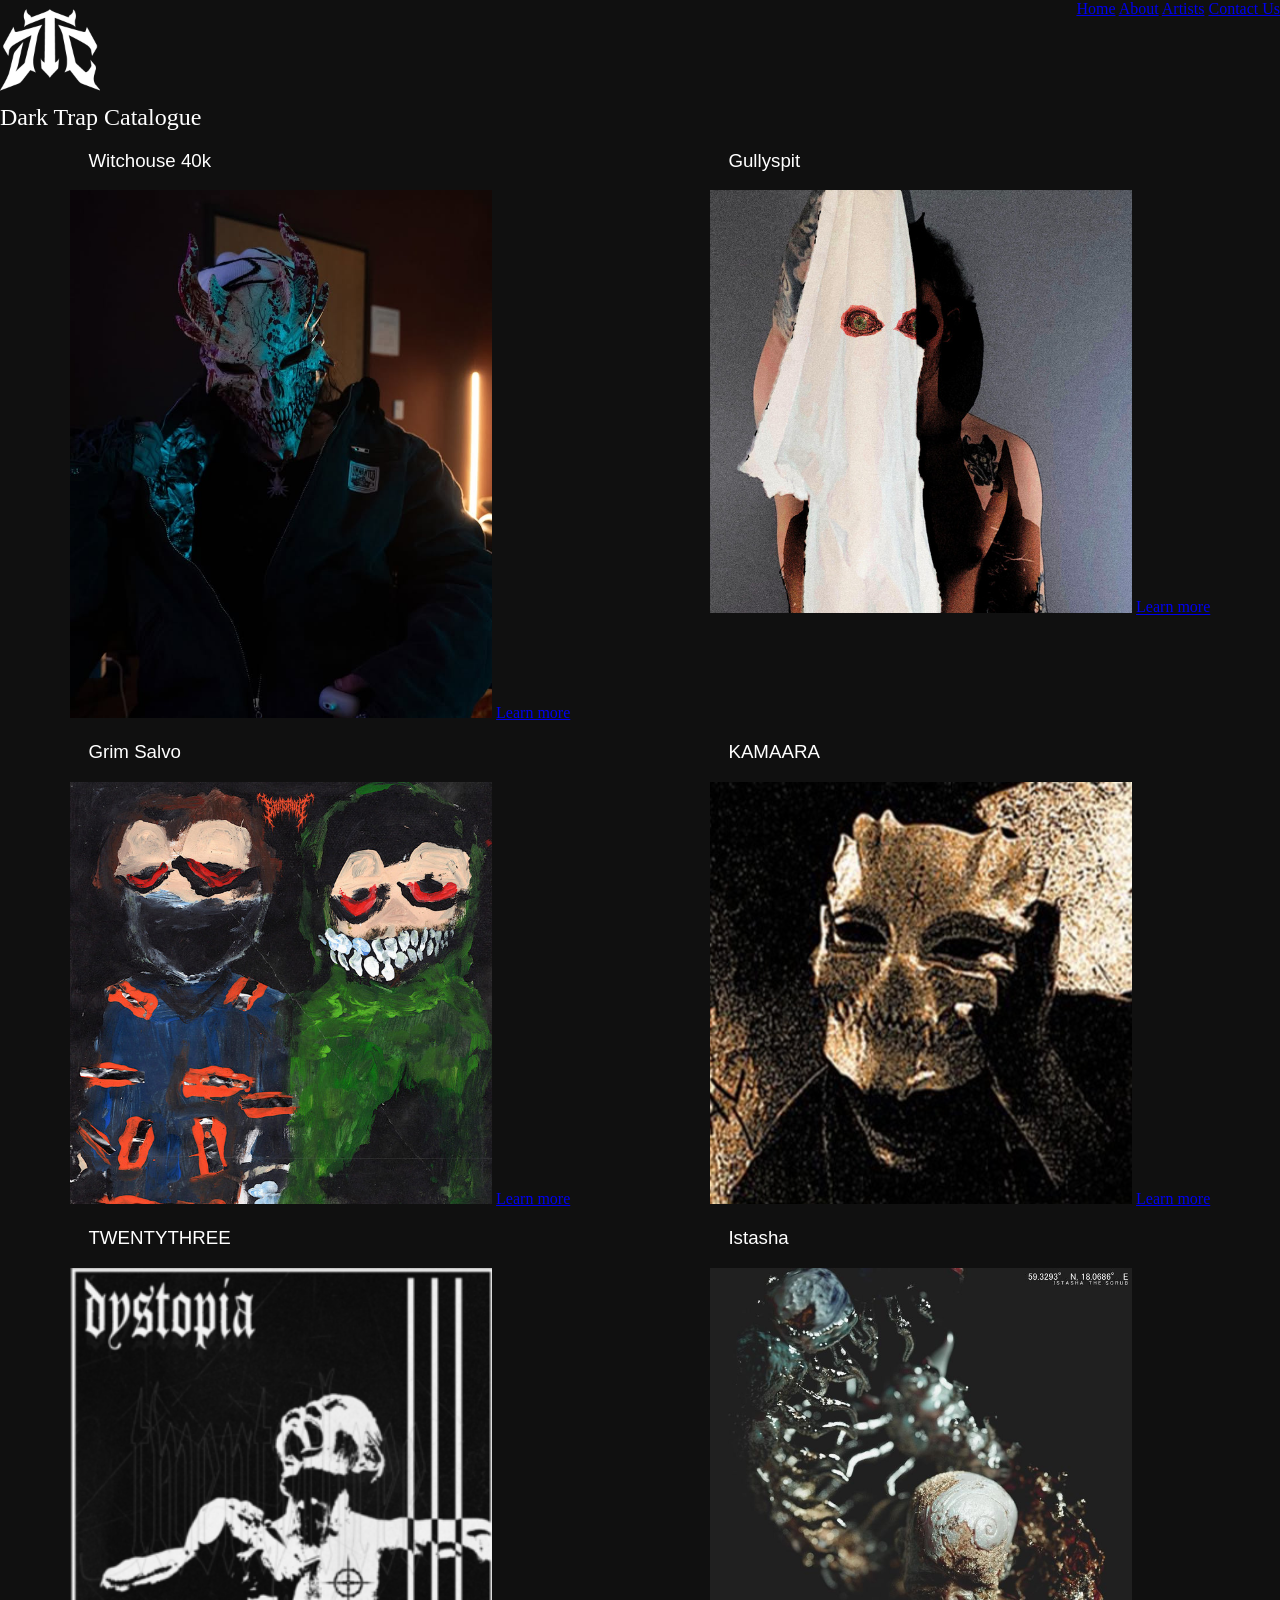
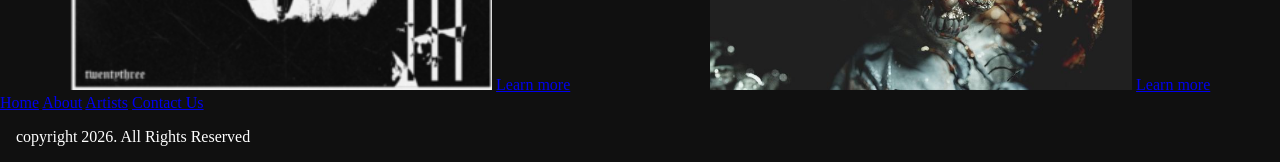
<file: Final/index.html>
<!DOCTYPE html>
<html lang="en">
<head>
    <meta charset="UTF-8">
    <meta name="viewport" content="width=device-width, initial-scale=1.0">
    <title>Dark Trap Catalogue</title>
    <link href="style.css" rel="stylesheet" type="text/css">
</head>
<body>
<header>
    <a href="index.html"><img style="width: 100px; height: auto;" src="../Final/images/DTClogo-8.png"></a>
    <nav>
        <a href="index.html">Home</a>
        <a href="pages/about.html">About</a>
        <a href="pages/artists.html">Artists</a>
        <a href="pages/contact.html">Contact Us</a>
    </nav>
</header>
<main>
<section class="hero">
    <h1>Dark Trap Catalogue</h1>
</section>
<section class="container">
    <section>
        <h3>Witchouse 40k</h3>
        <img src="../Final/images/witchouse40k.jpg">
        <a href="pages/artists.html">Learn more</a>
    </section>
    <section>
        <h3>Gullyspit</h3>
        <img src="../Final/images/gullyspit.jpg">
        <a href="pages/artists.html">Learn more</a>
    </section>
    <section>
        <h3>Grim Salvo</h3>
        <img src="../Final/images/grim_salvo.jpg">
        <a href="pages/artists.html">Learn more</a>
    </section>
    <section>
        <h3>KAMAARA</h3>
        <img src="../Final/images/kamaara.jpg">
        <a href="pages/artists.html">Learn more</a>
    </section>
    <section>
        <h3>TWENTYTHREE</h3>
        <img src="../Final/images/twentythree.png">
        <a href="pages/artists.html">Learn more</a>
    </section>
    <section>
        <h3>Istasha</h3>
        <img src="../Final/images/istasha.jpg">
        <a href="pages/artists.html">Learn more</a>
    </section>
</section>
</main>
<footer>
    <nav>
        <a href="index.html">Home</a>
        <a href="pages/about.html">About</a>
        <a href="pages/artists.html">Artists</a>
        <a href="pages/contact.html">Contact Us</a>
    </nav>
    <p>copyright 2026. All Rights Reserved</p>
</footer>
<script src="script.js"></script>
</body>
</html>
</file>
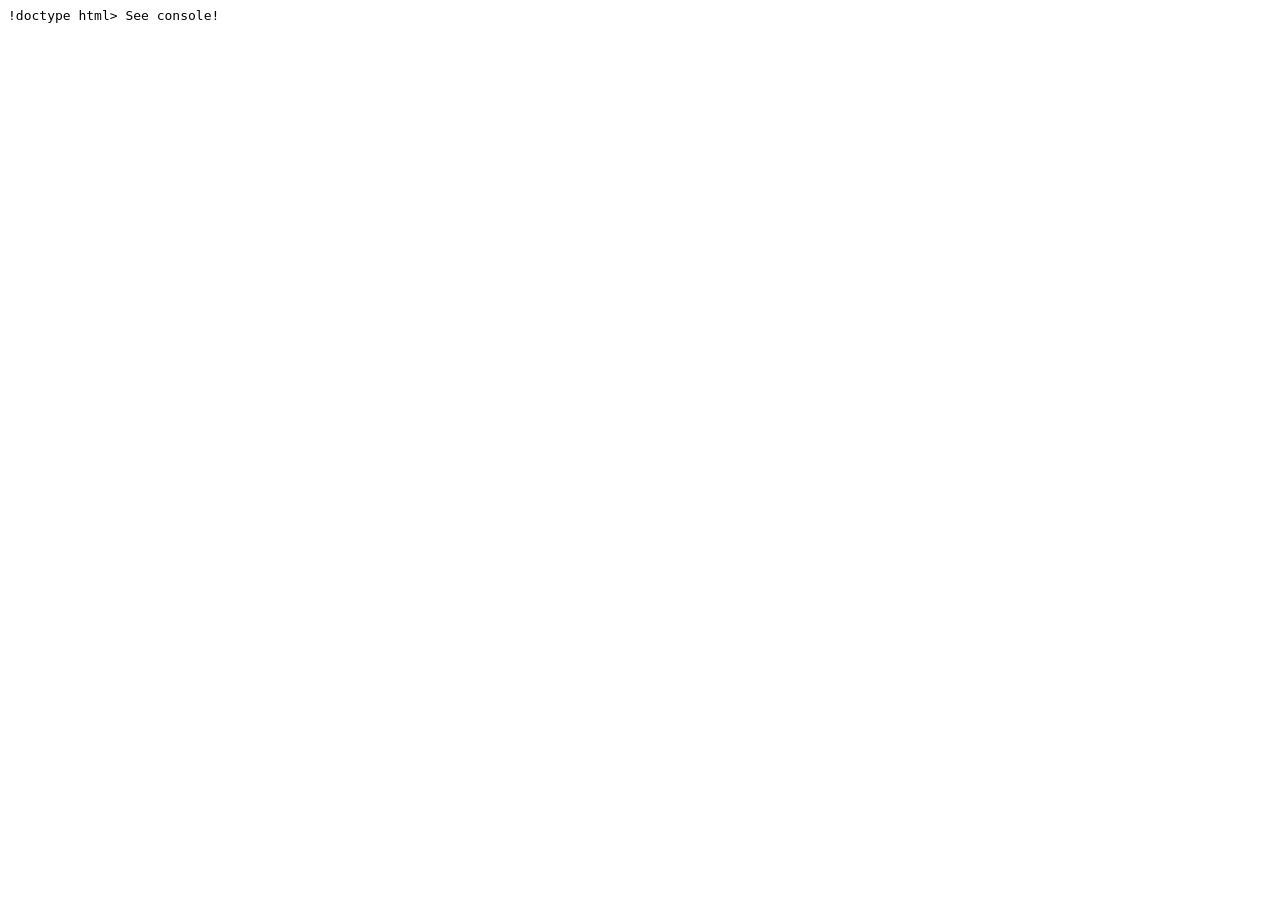
<file: Module4/index.html>
!doctype html>
<html>
<head>
<meta charset="utf-8">
<title>CMPS 162: Module 4 Programming Project</title>
<style>* { font-family: monospace; }</style>
<script>

//-----------//
// Functions //
//-----------//
console.log("Functions");

// 1. Write a function named 'greet' that greets the user. The greeting should appear
//    in an alert or logged to the console. Make sure that you call it as well.

function greet() {
  console.log("Hello! Welcome!");
}
greet();

//

let num1 = 5;
let num2 = 7;

// 2. a. Write a function named 'sumAndPrint' that takes two numbers as parameters,
//    adds them together, and logs the result to the console.
//    b. Call the function passing in num1 and num2. 

function sumAndPrint(a, b) {
  console.log(a + b);
}
sumAndPrint(num1, num2);

// 3. a. Write a function named 'sum' that takes two numbers as parameters,
//    adds them together, and returns the result. 
//    b. Set the default value of both numbers to 0.
//    c. Call the function and log the result to the console.

function sum(a = 0, b = 0) {
  return a + b;
}
console.log(sum(num1, num2));

// 4. a. create a variable that contains an array of at least six different integers. 
//    b. Log your array variable to the console. 
//    c. Write a function named 'findSmallest' that finds the smallest number in
//    an array and returns the result. For example, the answer for [23, 54, 3, 6, 4, 46] 
//    should be the number 3. Note that the function should take an array as input data.
//    d. Call the function passing in the array you created in step 4.a and log the result 
//    to the console. 

let numbersArray = [23, 54, 3, 6, 4, 46];
console.log(numbersArray);

function findSmallest(arr) {
  let smallest = arr[0];
  for (let i = 1; i < arr.length; i++) {
    if (arr[i] < smallest) {
      smallest = arr[i];
    }
  }
  return smallest;
}
console.log(findSmallest(numbersArray));

// 5. a. create a variable that contains an array of at least six elements. 
//    b. Log your array variable to the console. 
//    c. Write a function named 'everySecondElement' that takes as
//    input an array and returns every second element in a new array. For
//    example, everySecondElement([1, 2, 3, 4, 5, 6]) should return [2, 4, 6].
//    Hint: one solution uses the % operator.
//    d. Call the function passing in the array you created in step 5.a and log the result.

let elementsArray = [1, 2, 3, 4, 5, 6];
console.log(elementsArray);

function everySecondElement(arr) {
  let result = [];
  for (let i = 0; i < arr.length; i++) {
    if ((i + 1) % 2 === 0) {
      result.push(arr[i]);
    }
  }
  return result;
}
console.log(everySecondElement(elementsArray));

//--------//
// Switch //
//--------//
console.log("Switch");

// 1. a. Create an empty variable called thisMonth.
//    b. Using JavaScript's buitl-in Date object, set the thisMonth variable to the current month's 
//    numerical value. 
//        Note: Find the Date object methods at https://www.w3schools.com/jsref/jsref_obj_date.asp
//        Note: Step a and step b can actually be combined into a single expression.
//    c. Code a JavaScript switch statement that accepts the thisMonth variable as the argument. The 
//    case statements should log the name of the month to the console.
//        e.g., if the thisMonth variable contains the number 1, then the word 'February' should be 
//        logged to the console. 

let thisMonth = new Date().getMonth();

switch (thisMonth) {
  case 0: console.log("January"); break;
  case 1: console.log("February"); break;
  case 2: console.log("March"); break;
  case 3: console.log("April"); break;
  case 4: console.log("May"); break;
  case 5: console.log("June"); break;
  case 6: console.log("July"); break;
  case 7: console.log("August"); break;
  case 8: console.log("September"); break;
  case 9: console.log("October"); break;
  case 10: console.log("November"); break;
  case 11: console.log("December"); break;
}

//-------//
// While //
//-------//
function factorial_for(n) {
  var total = 1;
  for (var i = 1; i <= n; i++) {
    total *= i;
  }
  return total;
}

console.log(factorial_for(9));

console.log("While");

// 1. a. Create a factorial_while function that uses a while loop but otherwise
//    returns the same results as the factorial_for function above.
//    b. call your factorial_while function passing in the number 9 as the argument
//    and log the result to the console.

function factorial_while(n) {
  let total = 1;
  let i = 1;
  while (i <= n) {
    total *= i;
    i++;
  }
  return total;
}
console.log(factorial_while(9));

//----------//
// Do-While //
//----------//
console.log("Do-While");

// 1. a. Create a factorial_do_while function that uses a do while loop but otherwise
//    returns the same results as the factorial_for function above.
//    b. call your factorial_do_while function passing in the number 9 as the argument
//    and log the result to the console.

function factorial_do_while(n) {
  let total = 1;
  let i = 1;
  do {
    total *= i;
    i++;
  } while (i <= n);
  return total;
}
console.log(factorial_do_while(9));

</script>
</head>
<body>
  See console!
</body>
</html>
</file>
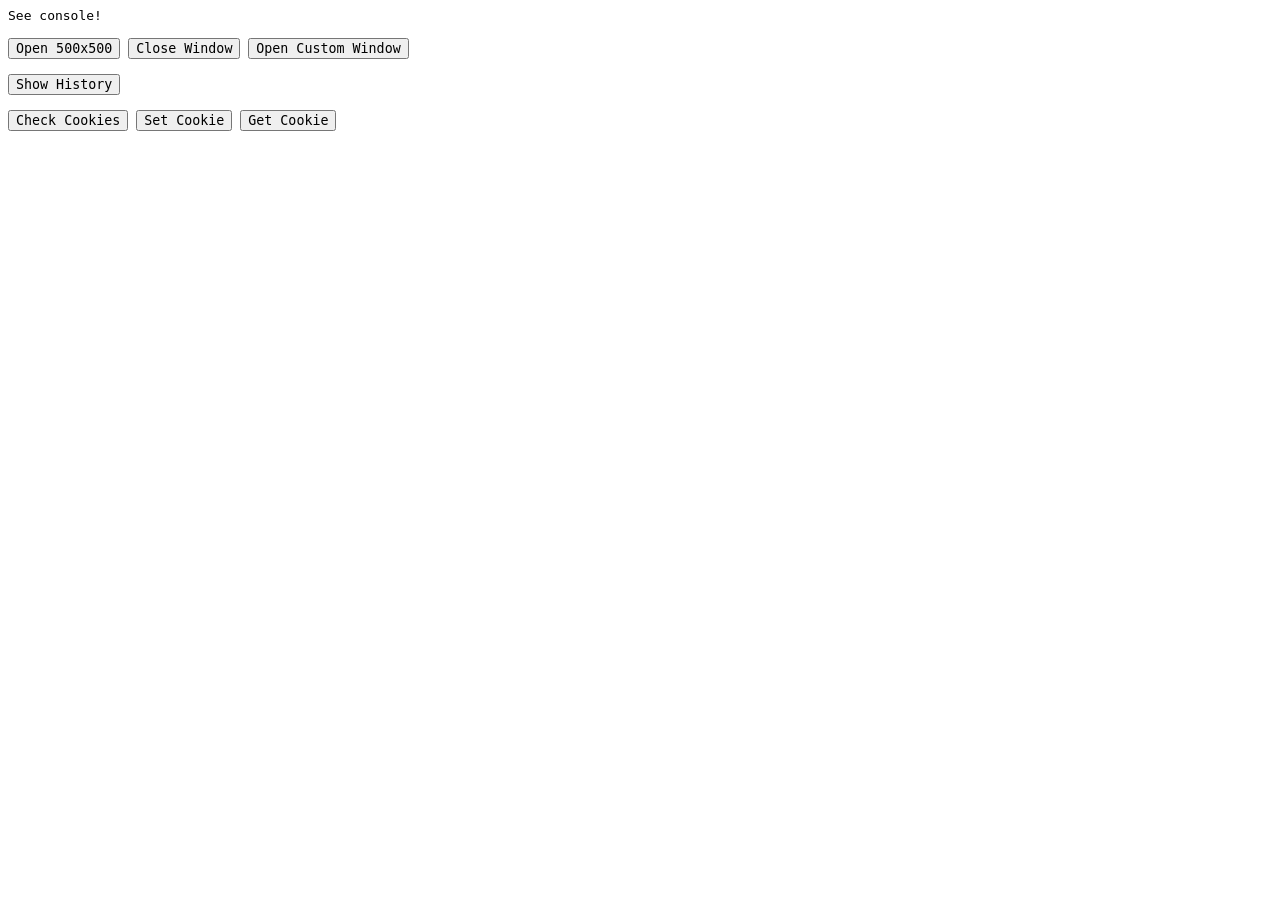
<file: Module9/index.html>
<!doctype html>
<html>
<head>
<meta charset="utf-8">
<title>CMPS 162: Module 7 Programming Project</title>
<style>* { font-family: monospace; }</style>
<script>

//-----------------//
// Browser Version //
//-----------------//
console.log("Browser Version");

// 1. Complete the implementation and show the current verstion of your browser
console.log(navigator.userAgent);


// 2. Paste the output that you receive from the first question
//Mozilla/5.0 (Windows NT 10.0; Win64; x64) AppleWebKit/537.36 (KHTML, like Gecko) Chrome/146.0.0.0 Safari/537.36


//-----------------//
// Windows //
//-----------------//
console.log("Windows");

// 1. Create a way to open a window with the height & width of 500 each
let win;
function openWin() {
  win = window.open("", "", "width=500,height=500");
}
  
// 2. Create a way to close a window
function closeWin() {
  if (win) win.close();
}

// 3. Create a button to open a new window with preferences of a toolbar, location is true, no directories, no status
//.   menubar, scrollbars, not resizable, height/width is 400
function openCustomWin() {
  window.open("", "", "toolbar=yes,location=yes,directories=no,status=no,menubar=no,scrollbars=no,resizable=no,width=400,height=400");
}


//-----------------//
// History URLS //
//-----------------//
console.log("History");
  
// 1. Create a function that provides a way to obtain the history of pages visited previously
function showHistory() {
  console.log(history.length);
}
  

// 2. Run in Live Server and copy the URL, and then visit www.yahoo.com, www.jeffreyjseaman.com, www.pkwinery.com, www.libertypolespirits.com, www.libertypolespirits.com, www.espn.com
// Provide how many URLs you have in your history
// 6
  

  //-----------------//
// Cookies //
//-----------------//
console.log("Cookies");
  
// 1. Create a way to identify if cookies are enabled
function cookiesEnabled() {
  console.log(navigator.cookieEnabled);
}
  
// 2. Create a way to set the cookie
function setCookie() {
  document.cookie = "user=student";
}
  
// 3. Create a way to obtain the cookie and display it on the screen
function getCookie() {
  console.log(document.cookie);
}


</script>
</head>
<body>
  See console!

  <br><br>
  <button onclick="openWin()">Open 500x500</button>
  <button onclick="closeWin()">Close Window</button>
  <button onclick="openCustomWin()">Open Custom Window</button>

  <br><br>
  <button onclick="showHistory()">Show History</button>

  <br><br>
  <button onclick="cookiesEnabled()">Check Cookies</button>
  <button onclick="setCookie()">Set Cookie</button>
  <button onclick="getCookie()">Get Cookie</button>

</body>
</html>
</file>
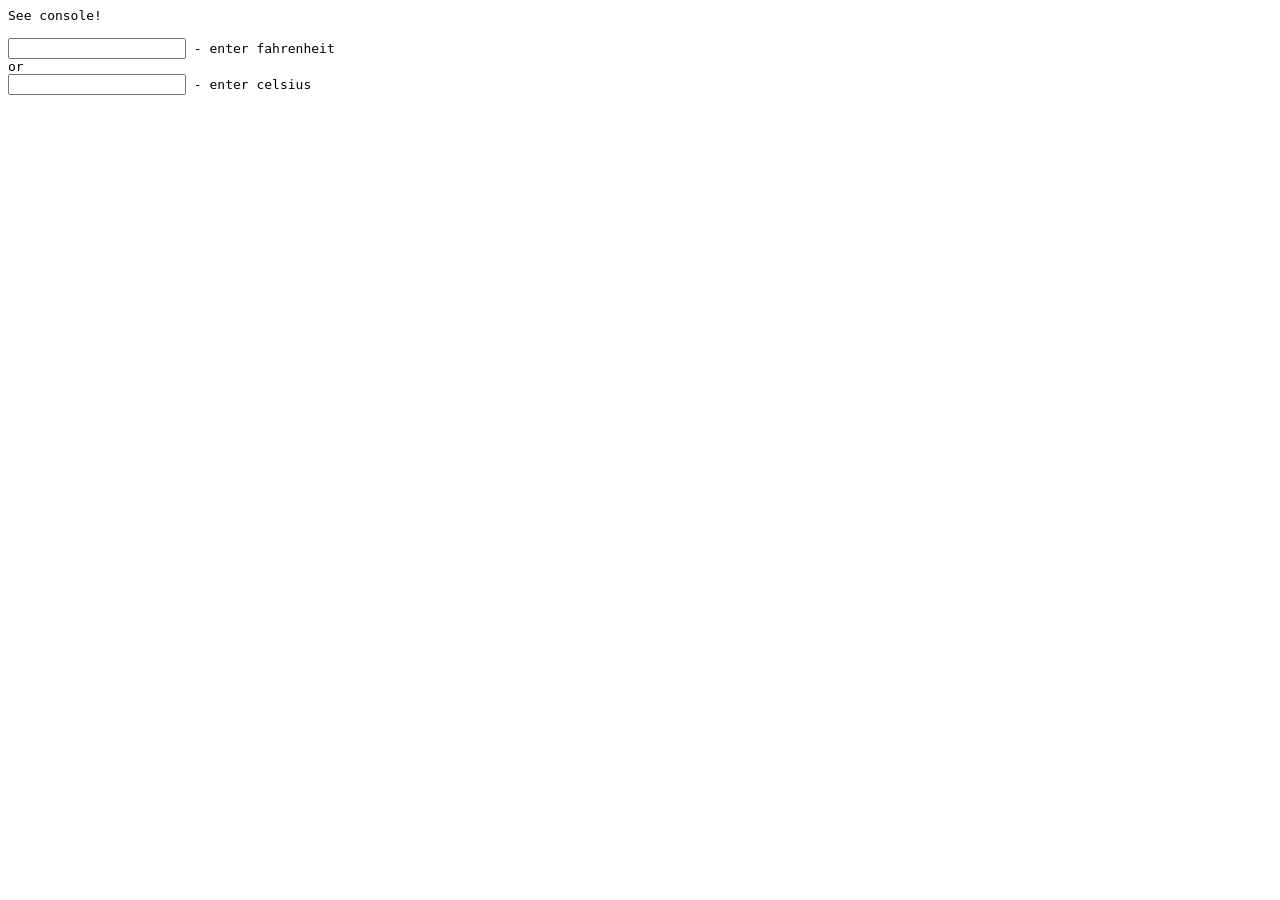
<file: cmps162git/module-6-programming-project.html>
<!doctype html>
<html>
<head>
<meta charset="utf-8">
<title>CMPS 162: Module 6 Programming Project</title>
<style>* { font-family: monospace; }</style>
<script>

//---------------------------//
// The Document Object Model //
//---------------------------//
console.log("The Document Object Model");

// 1. Complete the Fahrenheit to Celsius converter below. The following tasks
//    remain: (1) on the blur event in the Fahrenheit input field call the
//    fahrenheitToCelsius function, (2) on the blur event in the Celsius input
//    field call the celsiusToFahrenheit function, (3) implement the
//    fahrenheitToCelsius function that reads from the Fahrenheit input field,
//    performs the conversion, and writes to the Celsius field, and
//    (4) implement the celsiusToFahrenheit function that reads from the Celsius
//    input field, performs the conversion, and writes to the Fahrenheit field.
//    The conversion formulas are here: https://en.wikipedia.org/wiki/Fahrenheit
//    An example is that 80 degrees Fahrenheit should be 26.7 degrees Celsius
//    (and vice versa).

function fahrenheitToCelsius() {
  // implement your program here
  // ...
}

function celsiusToFahrenheit() {
  // implement your program here
  // ...
}

// 2. Write a function to count the number of DOM elements in the body.

// 3. Write a function to count the number of text elements in the body.



</script>
</head>
<body>
  See console!<br><br>
  <input type="text" id="fahrenheit"> - enter fahrenheit<br>
  or<br>
  <input type="text" id="celsius"> - enter celsius<br>
</body>
</html>
</file>
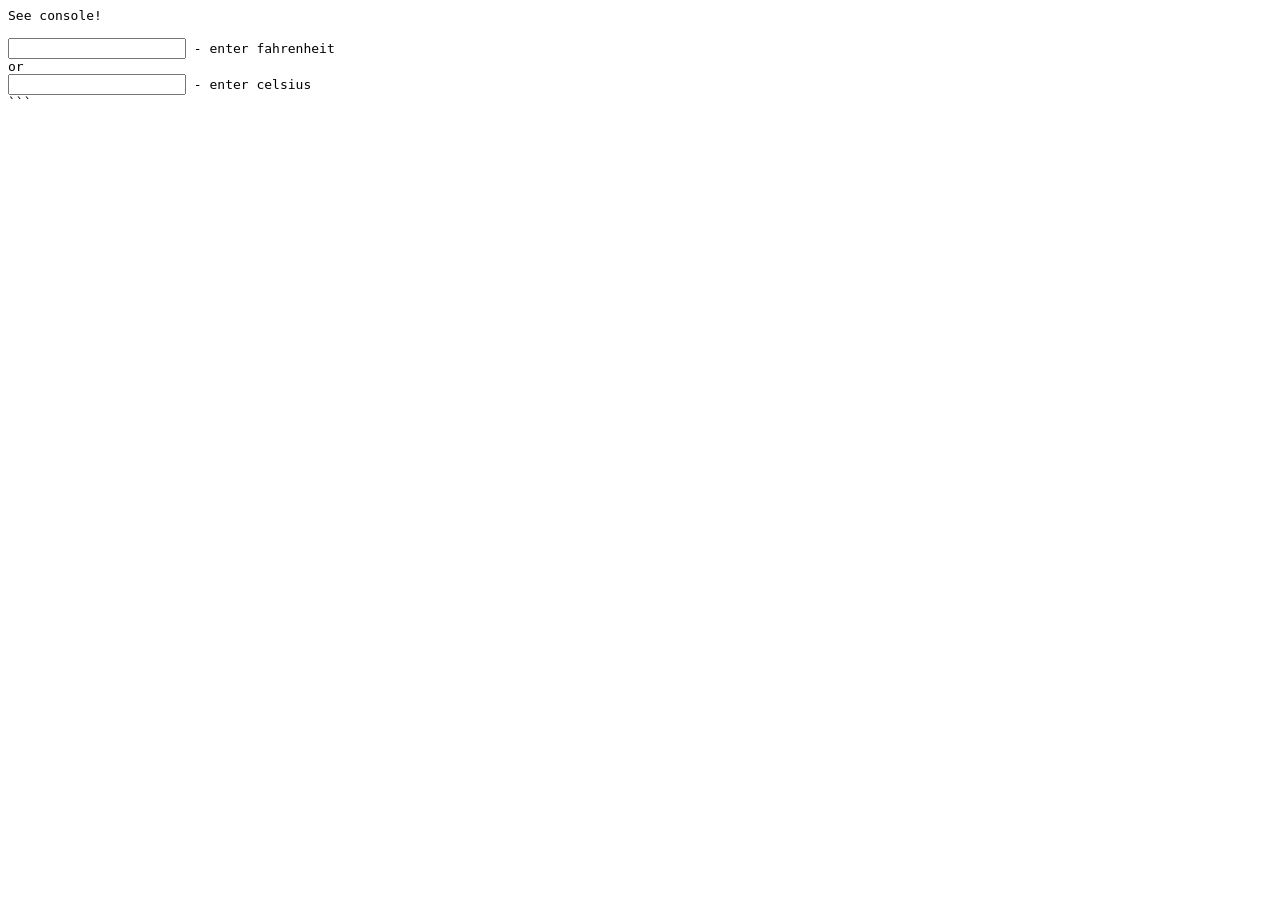
<file: cmps162git/Module6/module-6-programming-prodgect.html>
<!doctype html>
<html>
<head>
<meta charset="utf-8">
<title>CMPS 162: Module 6 Programming Project</title>
<style>* { font-family: monospace; }</style>
<script>

//---------------------------//
// The Document Object Model //
//---------------------------//
console.log("The Document Object Model");

// 1. Complete the Fahrenheit to Celsius converter below. The following tasks
//    remain: (1) on the blur event in the Fahrenheit input field call the
//    fahrenheitToCelsius function, (2) on the blur event in the Celsius input
//    field call the celsiusToFahrenheit function, (3) implement the
//    fahrenheitToCelsius function that reads from the Fahrenheit input field,
//    performs the conversion, and writes to the Celsius field, and
//    (4) implement the celsiusToFahrenheit function that reads from the Celsius
//    input field, performs the conversion, and writes to the Fahrenheit field.
//    The conversion formulas are here: https://en.wikipedia.org/wiki/Fahrenheit
//    An example is that 80 degrees Fahrenheit should be 26.7 degrees Celsius
//    (and vice versa).

window.onload = function() {
  document.getElementById("fahrenheit").addEventListener("blur", fahrenheitToCelsius);
  document.getElementById("celsius").addEventListener("blur", celsiusToFahrenheit);
};

function fahrenheitToCelsius() {
  let f = document.getElementById("fahrenheit").value;
  if (f === "") return;
  let c = (parseFloat(f) - 32) * 5/9;
  document.getElementById("celsius").value = c.toFixed(1);
}

function celsiusToFahrenheit() {
  let c = document.getElementById("celsius").value;
  if (c === "") return;
  let f = (parseFloat(c) * 9/5) + 32;
  document.getElementById("fahrenheit").value = f.toFixed(1);
}

// 2. Write a function to count the number of DOM elements in the body.
function countElements() {
  return document.body.getElementsByTagName("*").length;
}

// 3. Write a function to count the number of text elements in the body.
function countTextNodes(node = document.body) {
  let count = 0;
  node.childNodes.forEach(child => {
    if (child.nodeType === Node.TEXT_NODE && child.nodeValue.trim() !== "") {
      count++;
    } else {
      count += countTextNodes(child);
    }
  });
  return count;
}

</script>
</head>
<body>
  See console!<br><br>
  <input type="text" id="fahrenheit"> - enter fahrenheit<br>
  or<br>
  <input type="text" id="celsius"> - enter celsius<br>
</body>
</html>
```
</file>
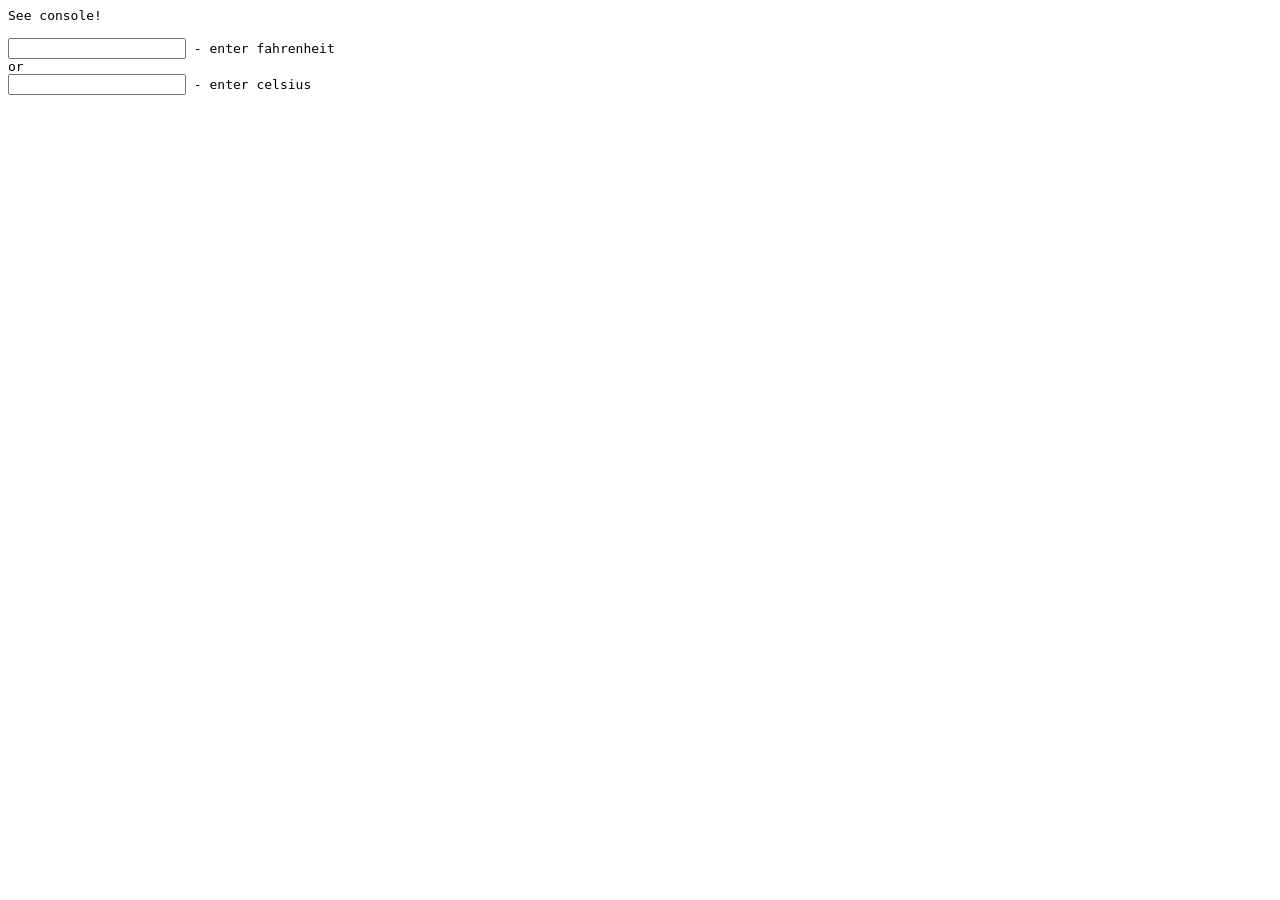
<file: cmps162git/Module6/module-6-programming-project.html>
<!doctype html>
<html>
<head>
<meta charset="utf-8">
<title>CMPS 162: Module 6 Programming Project</title>
<style>* { font-family: monospace; }</style>
<script>

//---------------------------//
// The Document Object Model //
//---------------------------//
console.log("The Document Object Model");

// 1. Complete the Fahrenheit to Celsius converter below. The following tasks
//    remain: (1) on the blur event in the Fahrenheit input field call the
//    fahrenheitToCelsius function, (2) on the blur event in the Celsius input
//    field call the celsiusToFahrenheit function, (3) implement the
//    fahrenheitToCelsius function that reads from the Fahrenheit input field,
//    performs the conversion, and writes to the Celsius field, and
//    (4) implement the celsiusToFahrenheit function that reads from the Celsius
//    input field, performs the conversion, and writes to the Fahrenheit field.
//    The conversion formulas are here: https://en.wikipedia.org/wiki/Fahrenheit
//    An example is that 80 degrees Fahrenheit should be 26.7 degrees Celsius
//    (and vice versa).

function fahrenheitToCelsius() {
  // implement your program here
  // ...
}

function celsiusToFahrenheit() {
  // implement your program here
  // ...
}

// 2. Write a function to count the number of DOM elements in the body.

// 3. Write a function to count the number of text elements in the body.



</script>
</head>
<body>
  See console!<br><br>
  <input type="text" id="fahrenheit"> - enter fahrenheit<br>
  or<br>
  <input type="text" id="celsius"> - enter celsius<br>
</body>
</html>
</file>
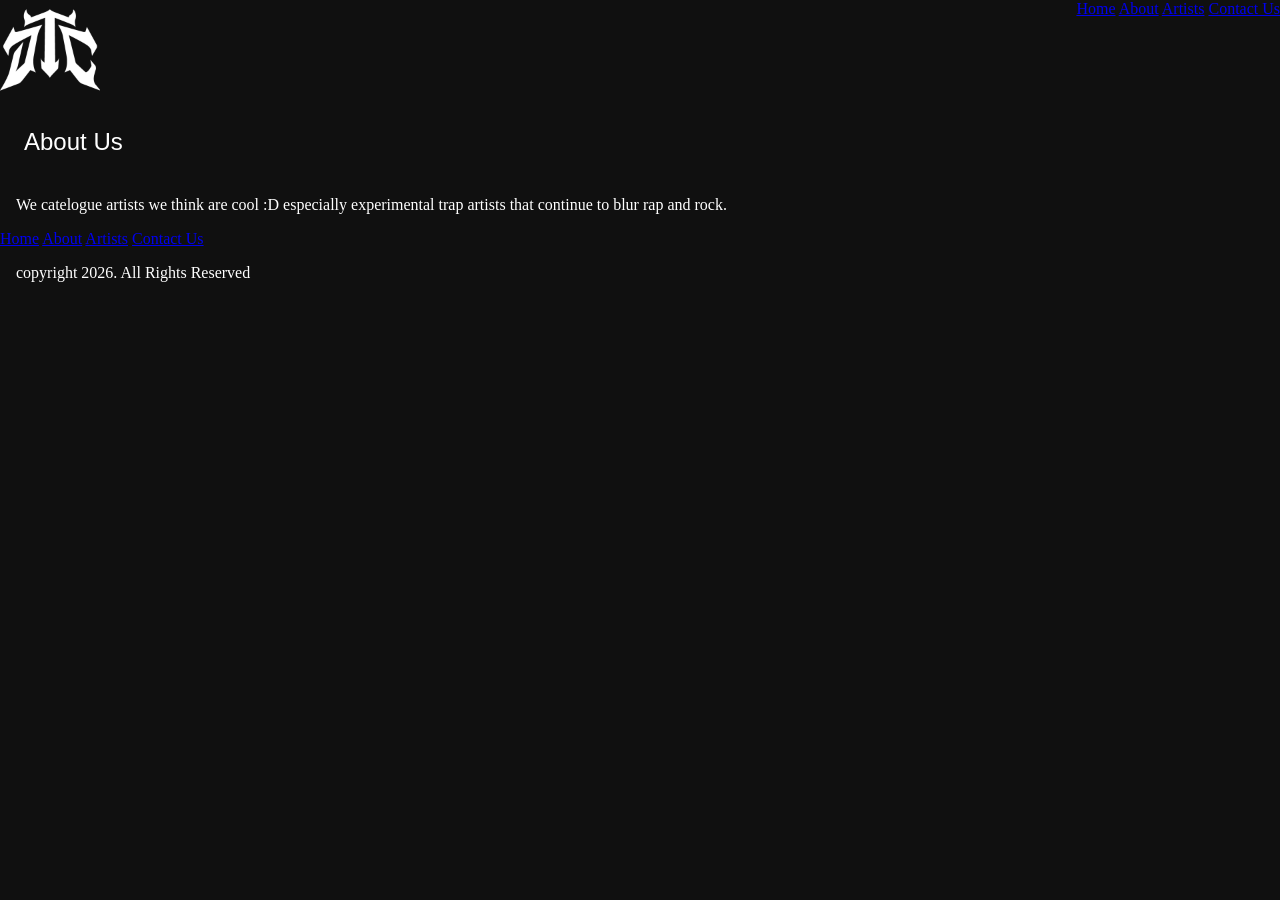
<file: Final/pages/about.html>
<!DOCTYPE html>
<html lang="en">
<head>
    <meta charset="UTF-8">
    <meta name="viewport" content="width=device-width, initial-scale=1.0">
    <title>Dark Trap Catalogue</title>
    <link href="../style.css" rel="stylesheet" type="text/css">
</head>
<body>
<header>
    <a href="../index.html"><img style="width: 100px; height: auto;" src="../images/DTClogo-8.png"></a>
    <nav>
        <a href="../index.html">Home</a>
        <a href="about.html">About</a>
        <a href="artists.html">Artists</a>
        <a href="contact.html">Contact Us</a>
    </nav>
</header>
<main>
<section>
    <h2>About Us</h2>
    <p>We catelogue artists we think are cool :D especially experimental trap artists that continue to blur rap and rock.</p>
</section>
</main>
<footer>
    <nav>
        <a href="../index.html">Home</a>
        <a href="about.html">About</a>
        <a href="artists.html">Artists</a>
        <a href="contact.html">Contact Us</a>
    </nav>
    <p>copyright 2026. All Rights Reserved</p>
</footer>
<script src="../script.js"></script>
</body>
</html>
</file>
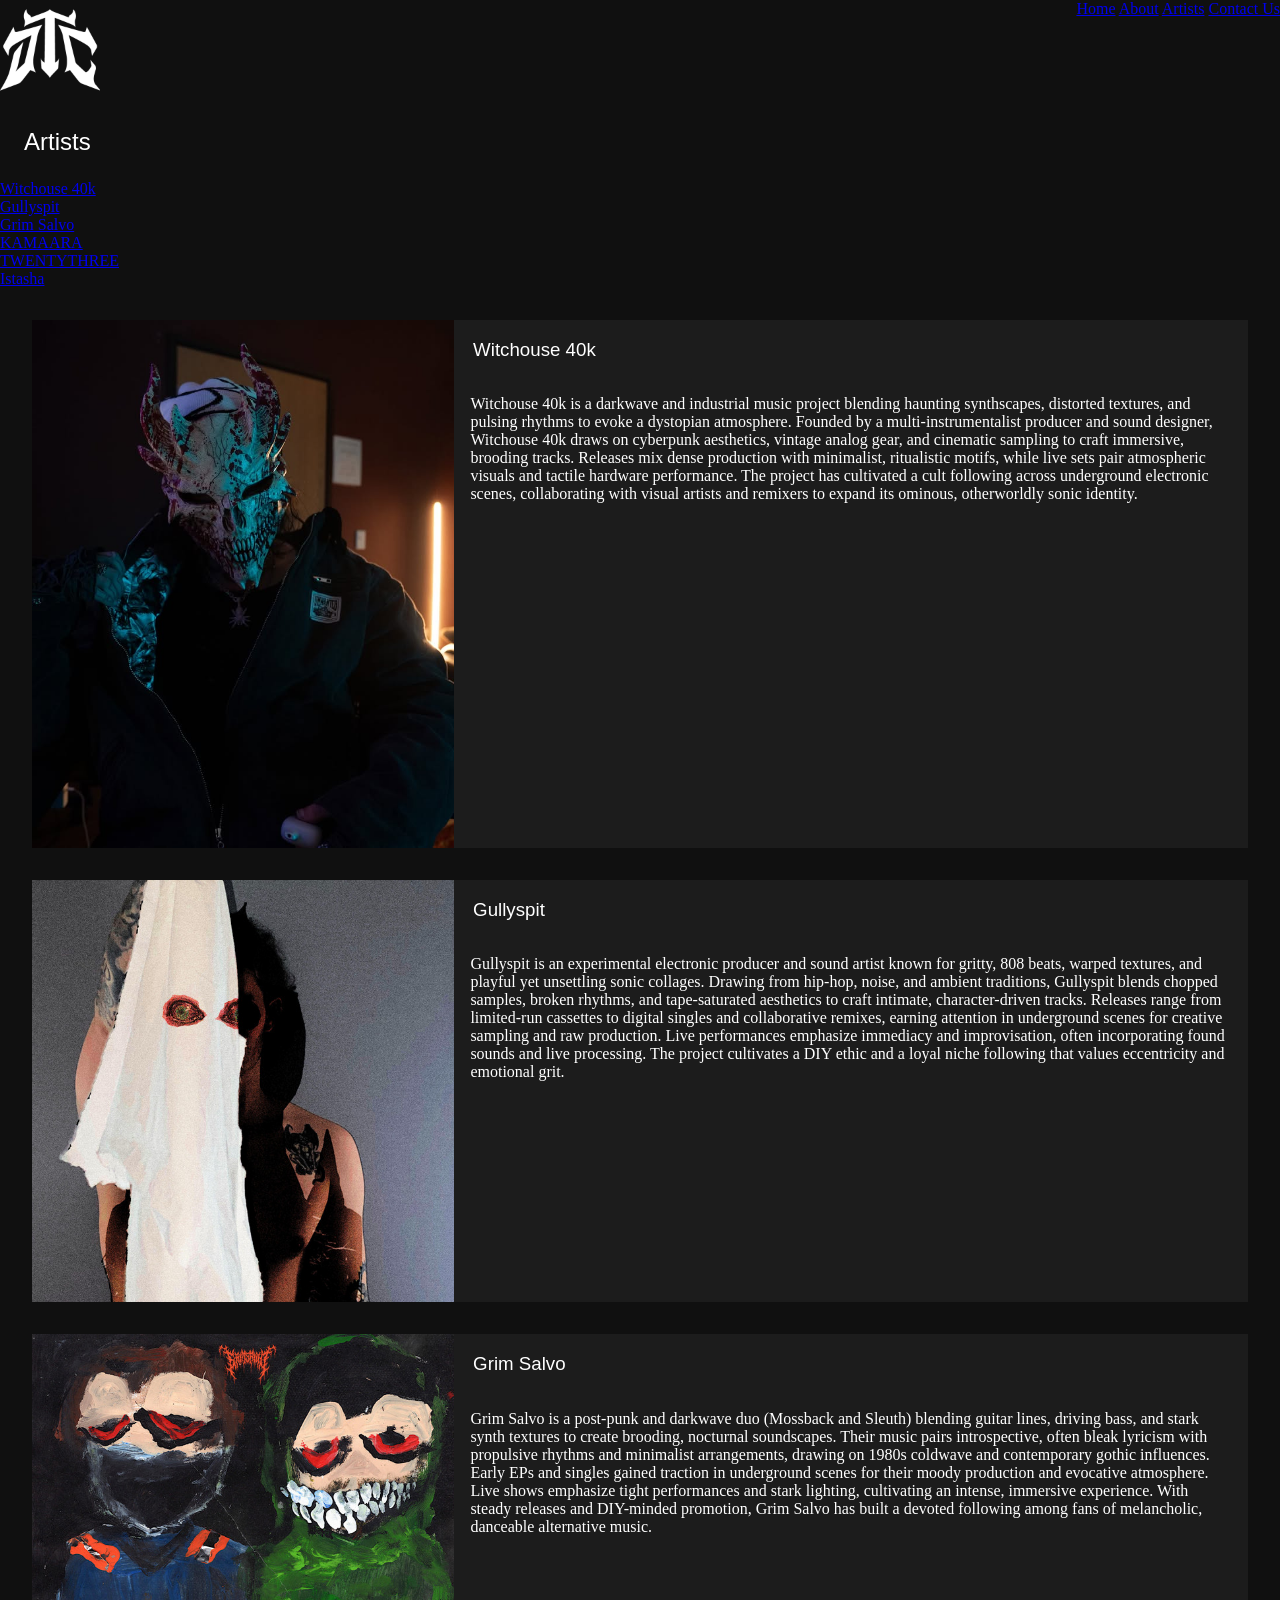
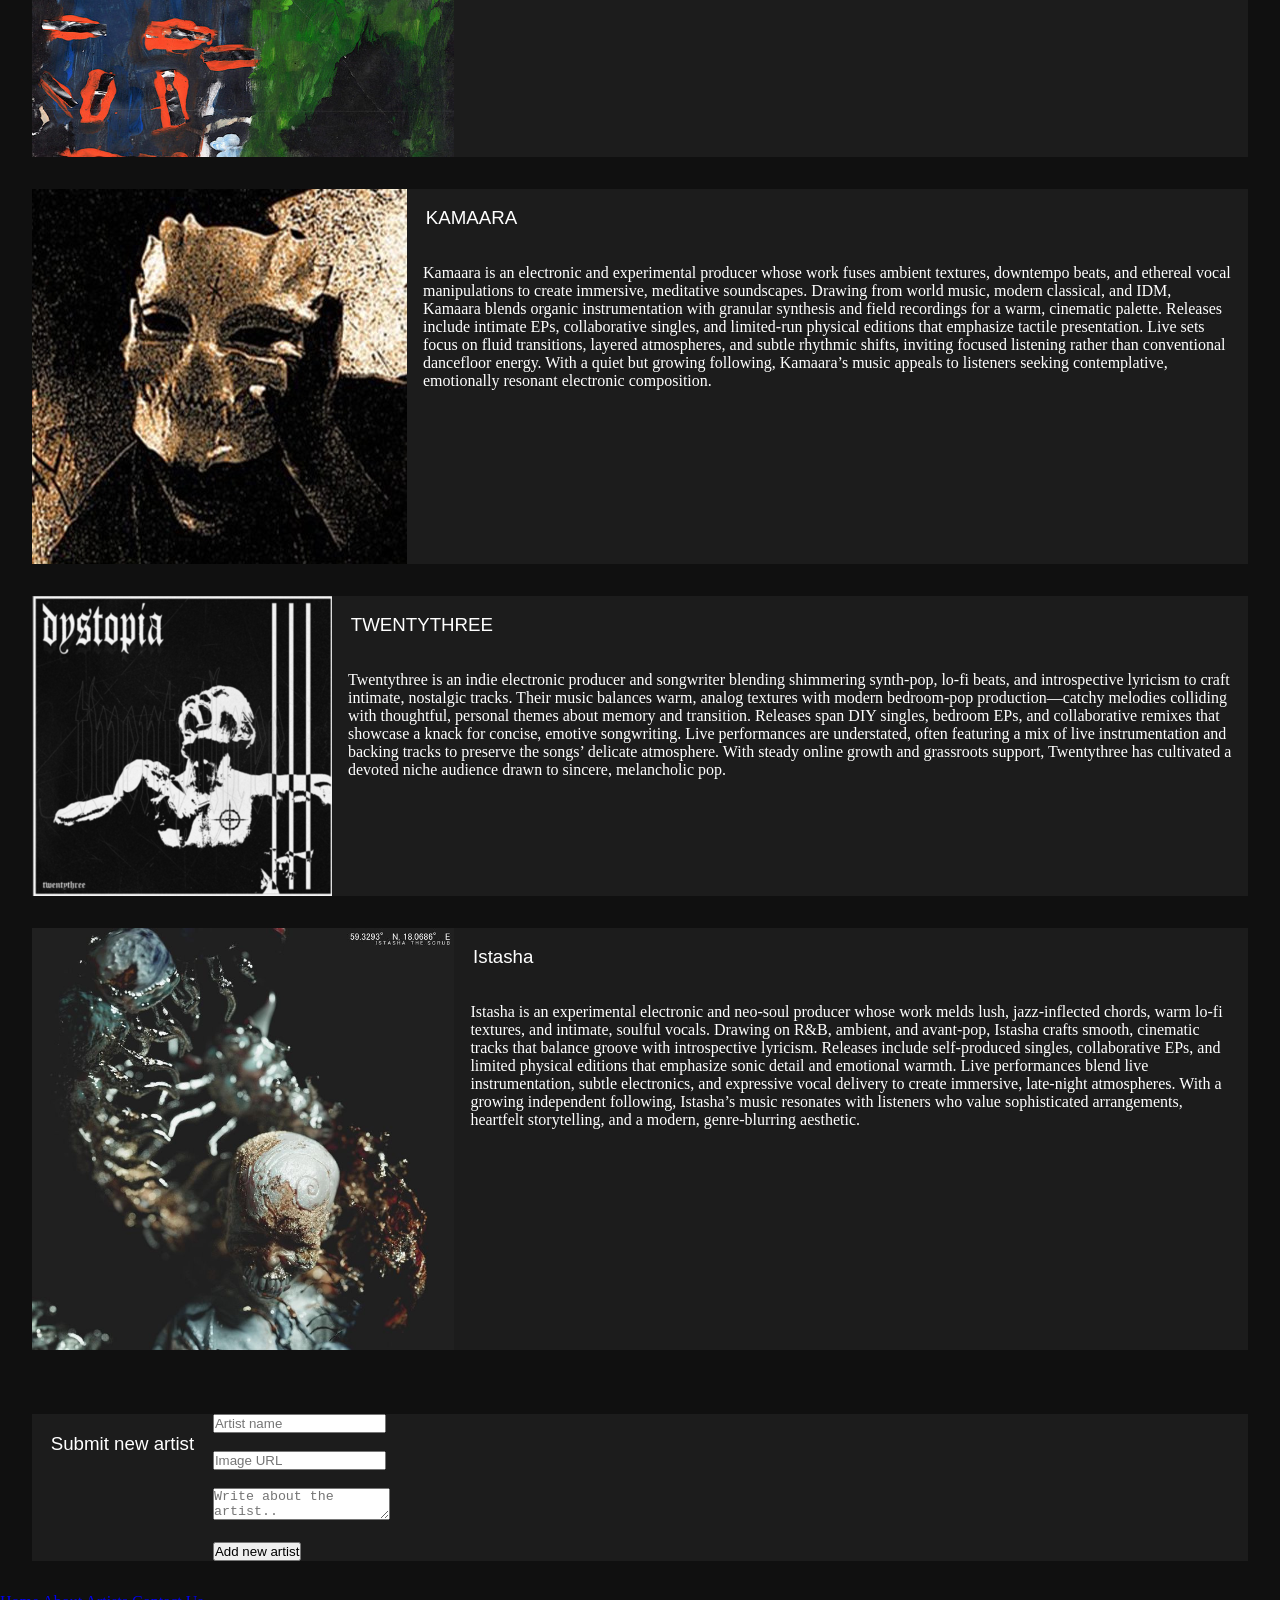
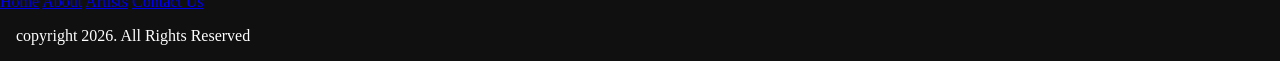
<file: Final/pages/artists.html>
<!DOCTYPE html>
<html lang="en">
<head>
    <meta charset="UTF-8">
    <meta name="viewport" content="width=device-width, initial-scale=1.0">
    <title>Dark Trap Catalogue</title>
    <link href="../style.css" rel="stylesheet" type="text/css">
</head>
<body>
<header>
    <a href="../index.html"><img style="width: 100px; height: auto;" src="../images/DTClogo-8.png"></a>
    <nav>
        <a href="../index.html">Home</a>
        <a href="about.html">About</a>
        <a href="artists.html">Artists</a>
        <a href="contact.html">Contact Us</a>
    </nav>
</header>
<main class="artists-container">
    <h2>Artists</h2>
    <ul>
        <li><a href="#witchouse40k">Witchouse 40k</a></li>
        <li><a href="#gullyspit">Gullyspit</a></li>            
        <li><a href="#grim_salvo">Grim Salvo</a></li>        
        <li><a href="#kamaara">KAMAARA</a></li>        
        <li><a href="#twentythree">TWENTYTHREE</a></li>        
        <li><a href="#istasha">Istasha</a></li>        
    </ul>
    <section id="witchouse40k">
            <img src="../images/witchouse40k.jpg">
            <div>
                <h3>Witchouse 40k</h3>
                <p>
                    Witchouse 40k is a darkwave and industrial music project blending haunting synthscapes, distorted textures, and pulsing rhythms to evoke a dystopian atmosphere. Founded by a multi-instrumentalist producer and sound designer, Witchouse 40k draws on cyberpunk aesthetics, vintage analog gear, and cinematic sampling to craft immersive, brooding tracks. Releases mix dense production with minimalist, ritualistic motifs, while live sets pair atmospheric visuals and tactile hardware performance. The project has cultivated a cult following across underground electronic scenes, collaborating with visual artists and remixers to expand its ominous, otherworldly sonic identity.
                </p>
            </div>
    </section>
    <section id="gullyspit">
            <img src="../images/gullyspit.jpg">
            <div>
                <h3>Gullyspit</h3>
                <p>
                    Gullyspit is an experimental electronic producer and sound artist known for gritty, 808 beats, warped textures, and playful yet unsettling sonic collages. Drawing from hip-hop, noise, and ambient traditions, Gullyspit blends chopped samples, broken rhythms, and tape-saturated aesthetics to craft intimate, character-driven tracks. Releases range from limited-run cassettes to digital singles and collaborative remixes, earning attention in underground scenes for creative sampling and raw production. Live performances emphasize immediacy and improvisation, often incorporating found sounds and live processing. The project cultivates a DIY ethic and a loyal niche following that values eccentricity and emotional grit.
                </p>
            </div>
    </section>
    <section id="grim_salvo">
            <img src="../images/grim_salvo.jpg">
            <div>
                <h3>Grim Salvo</h3>
                <p>
                    Grim Salvo is a post-punk and darkwave duo (Mossback and Sleuth) blending guitar lines, driving bass, and stark synth textures to create brooding, nocturnal soundscapes. Their music pairs introspective, often bleak lyricism with propulsive rhythms and minimalist arrangements, drawing on 1980s coldwave and contemporary gothic influences. Early EPs and singles gained traction in underground scenes for their moody production and evocative atmosphere. Live shows emphasize tight performances and stark lighting, cultivating an intense, immersive experience. With steady releases and DIY-minded promotion, Grim Salvo has built a devoted following among fans of melancholic, danceable alternative music.
                </p>
            </div>
    </section>
    <section id="kamaara">
            <img src="../images/kamaara.jpg">
            <div>
                <h3>KAMAARA</h3>
                <p>
                    Kamaara is an electronic and experimental producer whose work fuses ambient textures, downtempo beats, and ethereal vocal manipulations to create immersive, meditative soundscapes. Drawing from world music, modern classical, and IDM, Kamaara blends organic instrumentation with granular synthesis and field recordings for a warm, cinematic palette. Releases include intimate EPs, collaborative singles, and limited-run physical editions that emphasize tactile presentation. Live sets focus on fluid transitions, layered atmospheres, and subtle rhythmic shifts, inviting focused listening rather than conventional dancefloor energy. With a quiet but growing following, Kamaara’s music appeals to listeners seeking contemplative, emotionally resonant electronic composition.
                </p>
            </div>
    </section>
    <section id="twentythree">
            <img src="../images/twentythree.png">
            <div>
                <h3>TWENTYTHREE</h3>
                <p>
                    Twentythree is an indie electronic producer and songwriter blending shimmering synth-pop, lo-fi beats, and introspective lyricism to craft intimate, nostalgic tracks. Their music balances warm, analog textures with modern bedroom-pop production—catchy melodies colliding with thoughtful, personal themes about memory and transition. Releases span DIY singles, bedroom EPs, and collaborative remixes that showcase a knack for concise, emotive songwriting. Live performances are understated, often featuring a mix of live instrumentation and backing tracks to preserve the songs’ delicate atmosphere. With steady online growth and grassroots support, Twentythree has cultivated a devoted niche audience drawn to sincere, melancholic pop.
                </p>
            </div>
    </section>
    <section id="istasha">
        <img src="../images/istasha.jpg">
        <div>
            <h3>Istasha</h3>
            <p>
                Istasha is an experimental electronic and neo-soul producer whose work melds lush, jazz-inflected chords, warm lo-fi textures, and intimate, soulful vocals. Drawing on R&B, ambient, and avant-pop, Istasha crafts smooth, cinematic tracks that balance groove with introspective lyricism. Releases include self-produced singles, collaborative EPs, and limited physical editions that emphasize sonic detail and emotional warmth. Live performances blend live instrumentation, subtle electronics, and expressive vocal delivery to create immersive, late-night atmospheres. With a growing independent following, Istasha’s music resonates with listeners who value sophisticated arrangements, heartfelt storytelling, and a modern, genre-blurring aesthetic.
            </p>
        </div>
    </section> 
    <section id="blog-container">
        <!--This is where new artist blog posts go-->
    </section>  
    <section>
    <h3>Submit new artist</h3>
    <form id="blog-form">
        <input type="text" id="title" placeholder="Artist name" required><br><br>
        <input type="text" id="image" placeholder="Image URL" required><br><br>
        <textarea id="content" placeholder="Write about the artist.." required></textarea><br><br>
        <button type="submit">Add new artist</button>
    </form>
</section>
</main>
<footer>
    <nav>
        <a href="../index.html">Home</a>
        <a href="about.html">About</a>
        <a href="artists.html">Artists</a>
        <a href="contact.html">Contact Us</a>
    </nav>
    <p>copyright 2026. All Rights Reserved</p>
</footer>
<script src="../script.js"></script>
</body>
</html>
</file>
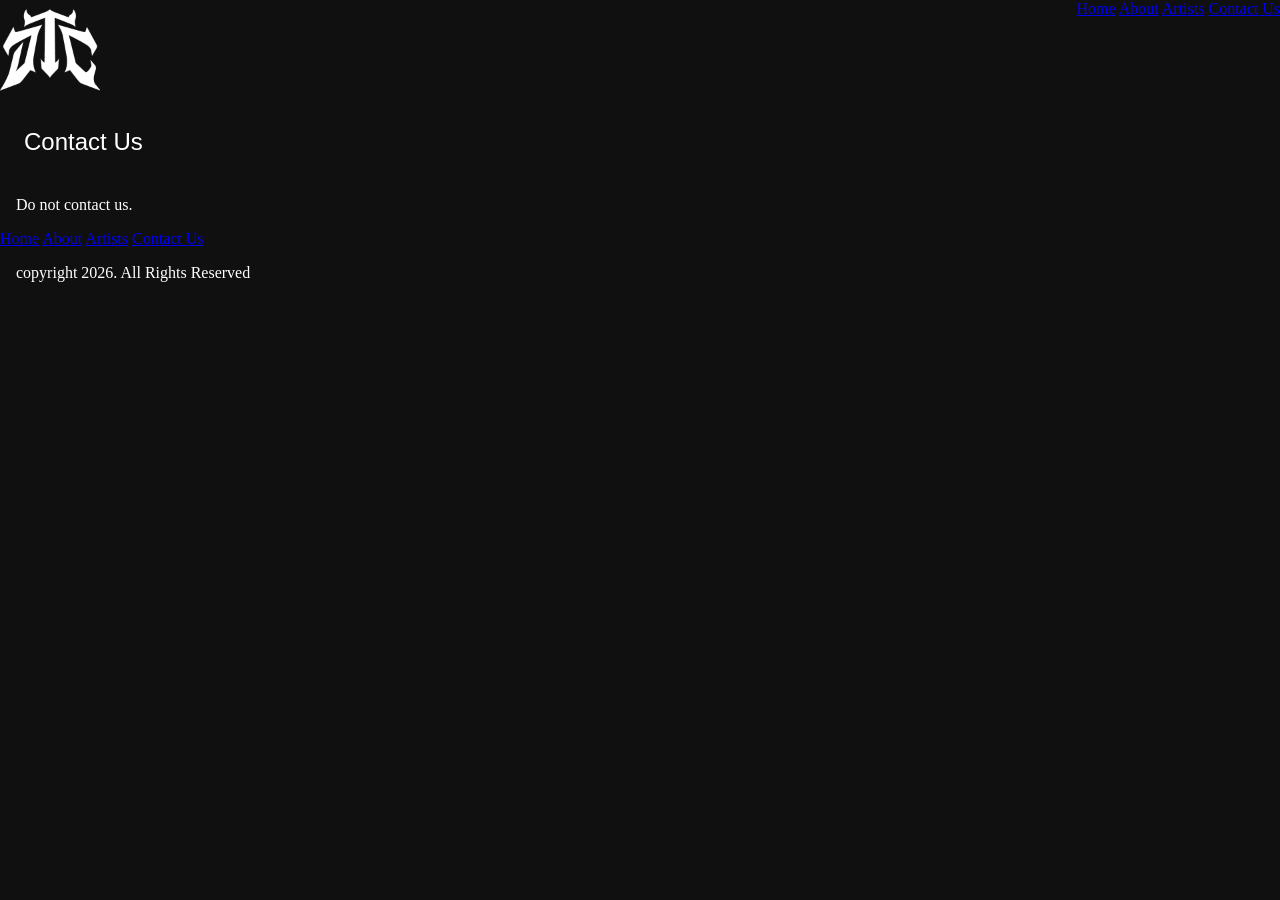
<file: Final/pages/contact.html>
<!DOCTYPE html>
<html lang="en">
<head>
    <meta charset="UTF-8">
    <meta name="viewport" content="width=device-width, initial-scale=1.0">
    <title>Dark Trap Catalogue</title>
    <link href="../style.css" rel="stylesheet" type="text/css">
</head>
<body>
<header>
    <a href="../index.html"><img style="width: 100px; height: auto;" src="../images/DTClogo-8.png"></a>
    <nav>
        <a href="../index.html">Home</a>
        <a href="about.html">About</a>
        <a href="artists.html">Artists</a>
        <a href="contact.html">Contact Us</a>
    </nav>
</header>
<main>
    <h2>Contact Us</h2>
    <p>Do not contact us.</p>
</main>
<footer>
    <nav>
        <a href="../index.html">Home</a>
        <a href="about.html">About</a>
        <a href="artists.html">Artists</a>
        <a href="contact.html">Contact Us</a>
    </nav>
    <p>copyright 2026. All Rights Reserved</p>
</footer>
<script src="../script.js"></script>
</body>
</html>
</file>
<file: Final/style.css>
* {
    box-sizing: border-box;
    margin: 0;
    padding: 0;
}
html {
    color: white;
    background-color: rgb(16, 16, 16);
}
h1 {
    font-family:'Times New Roman', Times, serif;
    font-weight: 300;
}
h2, h3 {
    font-family:'Segoe UI', Tahoma, Geneva, Verdana, sans-serif;
    font-weight: 100;
    padding: 1em;
}
p {
    font-family:Georgia, 'Times New Roman', Times, serif;
    padding: 1em;
}
img {
    max-width: 100%;
    width: 33vw;
    height: auto;
}

header {
    display: flex;
    justify-content: space-between;
}
/*homepage artists and images*/
.container {
    display: flex;
    justify-content: space-around;
    flex-wrap: wrap;
}
/*artists page container*/
.artists-container > section {
    display: flex;
    margin: 2em;
    background-color: rgb(28, 28, 28);
}
</file>
